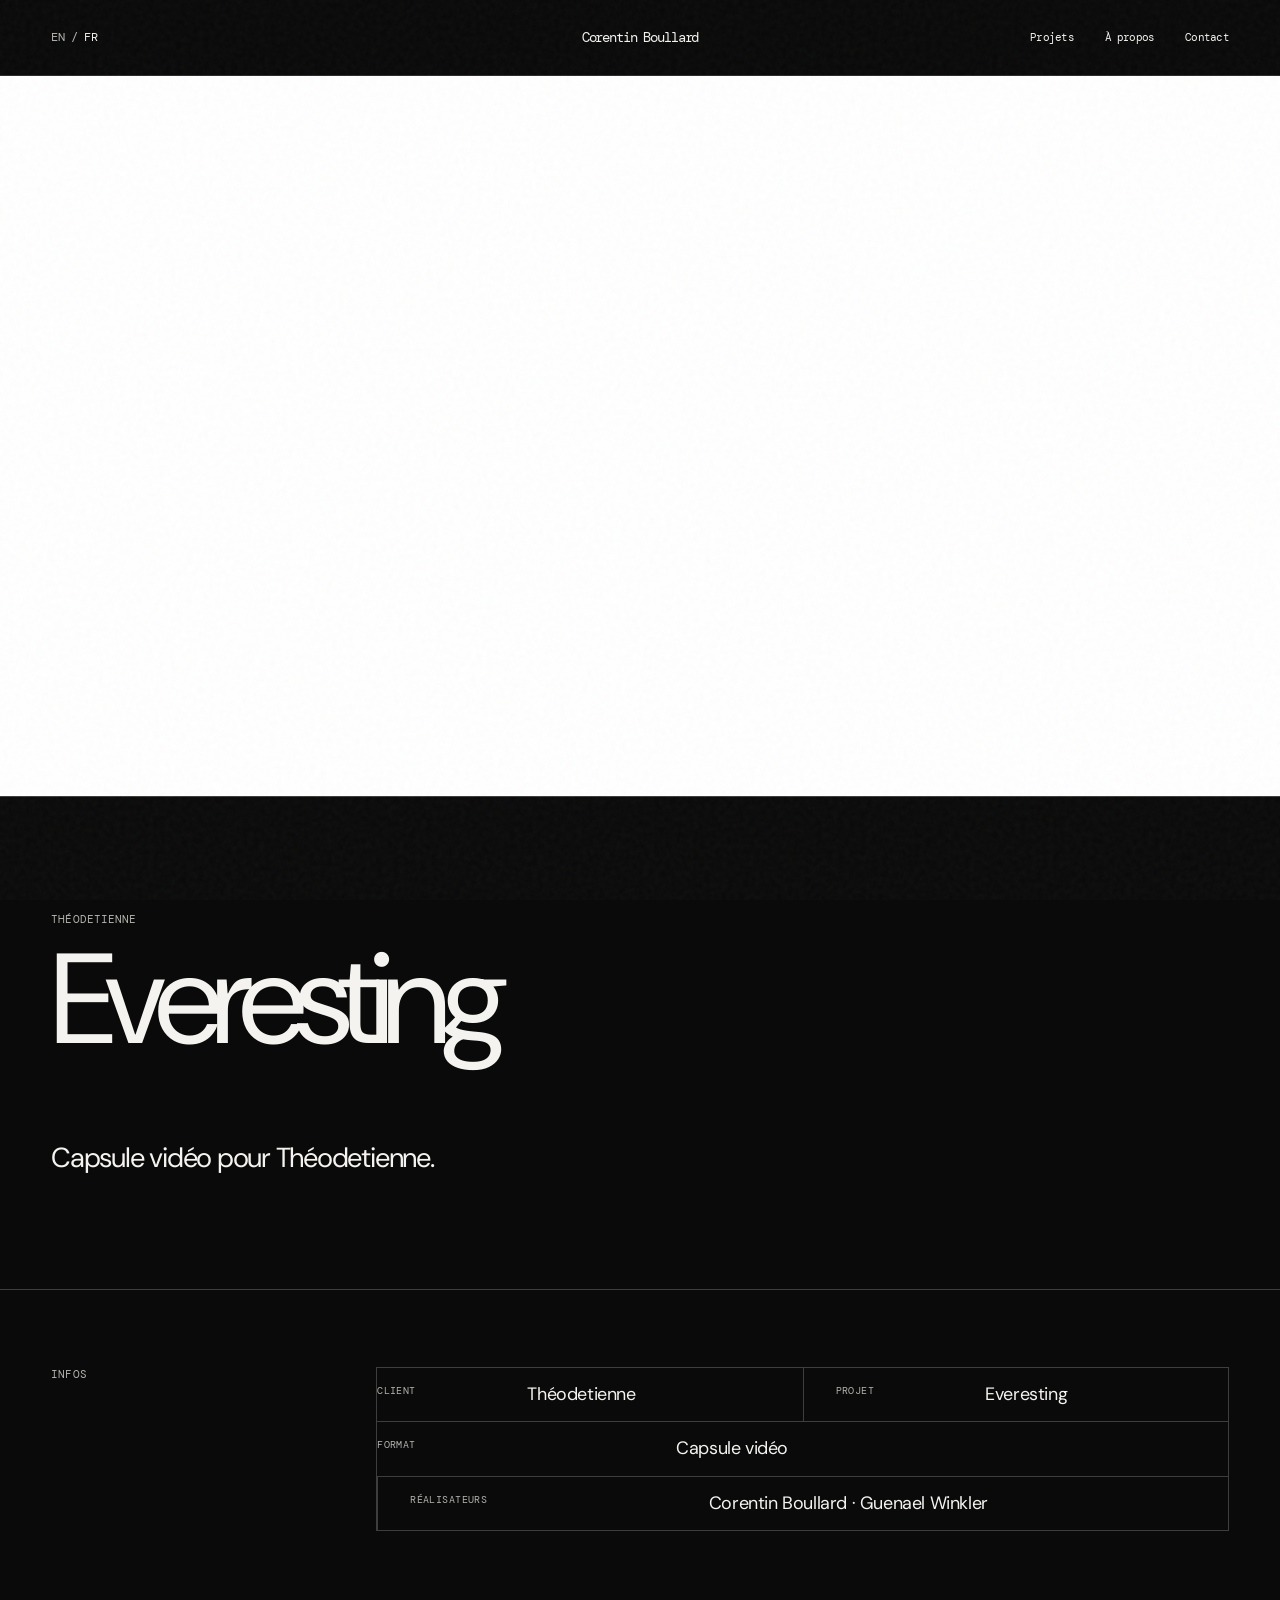
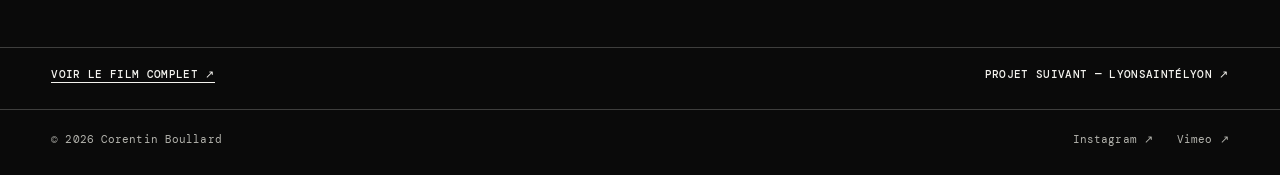
<file: project.html>
<!doctype html>
<html lang="fr">
  <head>
    <meta charset="UTF-8" />
    <meta name="viewport" content="width=device-width, initial-scale=1.0" />
    <meta name="description" content="Projet vidéo — Corentin Boullard." />
    <title>Projet — Corentin Boullard</title>
    <link rel="preconnect" href="https://fonts.googleapis.com" />
    <link rel="preconnect" href="https://fonts.gstatic.com" crossorigin />
    <link href="https://fonts.googleapis.com/css2?family=DM+Mono:wght@400;500&family=DM+Sans:opsz,wght@9..40,400;9..40,500;9..40,600&display=swap" rel="stylesheet" />
    <link rel="stylesheet" href="styles.css?v=20260717-1745" />
    <script>if (window.location.protocol === 'file:') document.documentElement.classList.add('is-file-preview');</script>
  </head>
  <body class="project-page" data-page="project">
    <div class="grain" aria-hidden="true"></div>
    <aside class="local-file-notice" aria-label="Lecture des vidéos" data-i18n-aria="localFile.aria">
      <span data-i18n="localFile.lead">Pour lire les films :</span>
      <a href="http://localhost:4173/"><span data-i18n="localFile.link">ouvrir le portfolio via localhost</span> <i aria-hidden="true">↗</i></a>
    </aside>

    <header class="site-header project-header">
      <div class="language-switch" role="group" aria-label="Choisir la langue" data-i18n-aria="language.aria">
        <button type="button" data-language="en" aria-pressed="false">EN</button><span aria-hidden="true">/</span><button type="button" data-language="fr" aria-pressed="true">FR</button>
      </div>
      <a class="wordmark" href="index.html" aria-label="Retour à l'accueil" data-i18n-aria="navigation.backHome">Corentin Boullard</a>
      <nav aria-label="Navigation principale" data-i18n-aria="navigation.aria">
        <a href="index.html#work" data-i18n="nav.work">Projets</a>
        <a href="index.html#about" data-i18n="nav.about">À propos</a>
        <a href="index.html#contact" data-i18n="nav.contact">Contact</a>
      </nav>
    </header>

    <main class="project-detail" id="top">
      <section class="detail-film" aria-label="Film du projet" data-i18n-aria="project.filmAria">
        <div class="detail-film-frame" id="detail-film-frame">
          <iframe id="detail-film" title="Film du projet" data-i18n-title="project.filmAria" allow="autoplay; encrypted-media; picture-in-picture" referrerpolicy="strict-origin-when-cross-origin" allowfullscreen></iframe>
        </div>
      </section>

      <section class="detail-intro section" aria-labelledby="project-title">
        <p class="eyebrow" id="project-client">Client</p>
        <h1 id="project-title" hidden></h1>
        <p class="detail-description" id="project-description"></p>
      </section>

      <section class="detail-information section" aria-labelledby="info-title">
        <p class="eyebrow" id="info-title" data-i18n="project.info">Infos</p>
        <dl class="detail-meta-list">
          <div>
            <dt data-i18n="project.client">Client</dt>
            <dd id="detail-client"></dd>
          </div>
          <div id="detail-project-row">
            <dt data-i18n="project.project">Projet</dt>
            <dd id="detail-project"></dd>
          </div>
          <div class="detail-meta-wide">
            <dt data-i18n="project.format">Format</dt>
            <dd id="detail-format"></dd>
          </div>
          <div class="detail-meta-wide">
            <dt data-i18n="project.directors">Réalisateurs</dt>
            <dd id="detail-directors"></dd>
          </div>
        </dl>
      </section>

      <section class="detail-links section" aria-label="Liens du projet" data-i18n-aria="project.linksAria">
        <a class="detail-youtube" id="detail-youtube" href="#" target="_blank" rel="noreferrer"><span data-i18n="project.fullFilm">Voir le film complet</span> <span aria-hidden="true">↗</span></a>
        <a class="detail-next" id="detail-next" href="#"><span id="detail-next-label">Projet suivant</span> <span aria-hidden="true">↗</span></a>
      </section>
    </main>

    <footer class="site-footer">
      <p>© <span id="year"></span> Corentin Boullard</p>
      <div class="social-links">
        <a href="https://www.instagram.com/" target="_blank" rel="noreferrer">Instagram <span aria-hidden="true">↗</span></a>
        <a href="https://vimeo.com/" target="_blank" rel="noreferrer">Vimeo <span aria-hidden="true">↗</span></a>
      </div>
    </footer>

    <script src="youtube-segment-loop.js?v=20260717-1745"></script>
    <script src="language.js?v=20260717-1745"></script>
    <script src="project.js?v=20260717-1745"></script>
  </body>
</html>
</file>
<file: styles.css>
@font-face {
  font-family: "Vulf Mono Italic";
  src: url("https://framerusercontent.com/assets/CtORyL1HoXpSRjh696kYlRRcNnY.woff2") format("woff2");
  font-display: swap;
  font-style: normal;
  font-weight: 400;
}

:root {
  color-scheme: dark;
  --ink: #f4f3ef;
  --muted: #b3b3ad;
  --ground: #0a0a0a;
  --line: rgba(244, 243, 239, 0.22);
  --side: clamp(1.25rem, 4vw, 4.5rem);
  --ease: cubic-bezier(.22, .61, .36, 1);
  --display: "Vulf Mono Italic", "DM Mono", monospace;
}

* { box-sizing: border-box; }
[hidden] { display: none !important; }

html { scroll-behavior: smooth; background: var(--ground); }

body {
  min-width: 320px;
  margin: 0;
  color: var(--ink);
  background: var(--ground);
  font-family: "DM Sans", Helvetica, Arial, sans-serif;
  font-size: 16px;
  font-weight: 400;
  letter-spacing: -0.025em;
  overflow-x: hidden;
}

button, a { font: inherit; }
a { color: inherit; text-decoration: none; }
button { color: inherit; }

.grain {
  position: fixed;
  z-index: 10;
  inset: 0;
  pointer-events: none;
  opacity: .11;
  background-image: url("data:image/svg+xml,%3Csvg viewBox='0 0 180 180' xmlns='http://www.w3.org/2000/svg'%3E%3Cfilter id='n'%3E%3CfeTurbulence type='fractalNoise' baseFrequency='.9' numOctaves='4' stitchTiles='stitch'/%3E%3C/filter%3E%3Crect width='100%25' height='100%25' filter='url(%23n)' opacity='.38'/%3E%3C/svg%3E");
}

.local-file-notice { display: none; }
.is-file-preview .local-file-notice { position: fixed; z-index: 20; right: var(--side); bottom: 1.25rem; display: flex; align-items: center; gap: .65rem 1rem; max-width: min(34rem, calc(100% - (var(--side) * 2))); padding: .8rem 1rem; border: 1px solid var(--line); background: rgba(10, 10, 10, .94); color: var(--muted); font: 400 .68rem/1.35 "DM Mono", monospace; letter-spacing: .01em; }
.is-file-preview .local-file-notice a { color: var(--ink); border-bottom: 1px solid var(--ink); }
.is-file-preview .local-file-notice i { font-style: normal; }

.site-header {
  position: fixed;
  z-index: 8;
  top: 0;
  left: 0;
  display: flex;
  justify-content: center;
  align-items: center;
  width: 100%;
  min-height: 4.75rem;
  padding: 1.1rem var(--side);
  border-bottom: 1px solid rgba(244, 243, 239, .14);
  background: rgba(10, 10, 10, .94);
  backdrop-filter: blur(12px);
}

.wordmark, .eyebrow, .site-header nav, .project-caption p, .hero-index, .site-footer, .about-note {
  font-family: "DM Mono", monospace;
  font-size: .68rem;
  line-height: 1.35;
  letter-spacing: .01em;
}

.wordmark { position: absolute; left: 50%; font-family: var(--display); font-size: .9rem; font-weight: 400; letter-spacing: -.08em; transform: translateX(-50%); }
.language-switch { position: absolute; left: var(--side); display: flex; align-items: center; gap: .38rem; color: var(--muted); font: 400 .76rem/1 var(--display); letter-spacing: -.07em; }
.language-switch button { padding: 0; border: 0; background: transparent; color: inherit; cursor: pointer; transition: color .2s ease; }
.language-switch button[aria-pressed="true"], .language-switch button:hover { color: var(--ink); }
.language-switch button:focus-visible { outline: 1px solid var(--ink); outline-offset: .28rem; }
.site-header nav { position: absolute; right: var(--side); display: flex; gap: clamp(1.1rem, 2.4vw, 2.3rem); font-family: var(--display); letter-spacing: -.07em; }
.site-header nav a { transition: opacity .25s ease; }
.site-header nav a:hover { opacity: .56; }

h1, h2, h3, p { margin-top: 0; }
h1, h2, h3 { font-weight: 400; }
.eyebrow { margin: 0; color: var(--muted); text-transform: uppercase; }
h2 { font-size: clamp(2.5rem, 5.6vw, 6.6rem); line-height: .93; letter-spacing: -.065em; }

.sr-only { position: absolute; width: 1px; height: 1px; padding: 0; margin: -1px; overflow: hidden; clip: rect(0, 0, 0, 0); white-space: nowrap; border: 0; }
.section { padding-right: var(--side); padding-left: var(--side); }
.portfolio-intro { display: flex; flex-direction: column; justify-content: space-between; min-height: 100svh; padding: clamp(8rem, 16vw, 13rem) var(--side) clamp(2.7rem, 6vw, 5rem); border-bottom: 1px solid var(--line); }
.intro-name { max-width: 100%; margin: auto 0; color: var(--ink); font-family: var(--display); font-size: clamp(4.25rem, 8.5vw, 9.4rem); font-weight: 400; line-height: .76; letter-spacing: -.12em; text-align: center; }
.intro-name span { display: inline; }
.intro-statement { max-width: 42ch; margin: 0 auto; color: var(--ink); font-family: var(--display); font-size: clamp(1rem, 1.55vw, 1.45rem); line-height: .98; letter-spacing: -.075em; text-align: center; }
.work { padding: 0; }
.work-heading { padding: .95rem var(--side); border-bottom: 1px solid var(--line); color: var(--ink); font-family: var(--display); font-size: clamp(1rem, 1.6vw, 1.35rem); line-height: 1; letter-spacing: -.06em; text-align: center; }

.projects {
  display: grid;
  grid-template-columns: repeat(2, minmax(0, 1fr));
  gap: 1px;
  align-items: start;
}
.project { position: relative; min-width: 0; }
.project-media {
  position: relative;
  display: block;
  width: 100%;
  overflow: hidden;
  background: #1a1a1a;
  aspect-ratio: 4 / 3;
}
.video-preview { display: block; width: 100%; height: 100%; border: 0; background: #000; }

/* Les films 16/9 sont recadrés dans le cadre 4/3, sans bandes noires. */
.project-media--cover .video-preview {
  position: absolute;
  top: 50%;
  left: 50%;
  width: 134%;
  height: 134%;
  transform: translate(-50%, -50%);
}
.project-media--cover-tight .video-preview { width: 144%; height: 144%; transform: translate(-48.5%, -50%); }

/* Les formats verticaux sont volontairement recadrés pour remplir la grille 4/3. */
.project-media--cover-portrait .video-preview {
  position: absolute;
  top: 50%;
  left: 50%;
  width: 238%;
  height: 238%;
  transform: translate(-50%, -50%);
}

/* Les extraits locaux remplissent le cadre sans conserver les bandes du lecteur YouTube. */
.project-media--native .video-preview { position: absolute; inset: 0; width: 100%; height: 100%; transform: none; object-fit: cover; object-position: center; }

.project-caption { position: absolute; z-index: 2; right: 0; bottom: 0; left: 0; display: flex; justify-content: space-between; align-items: end; gap: 1rem; padding: .85rem 1rem; color: var(--ink); pointer-events: none; }
.project-caption h3 { margin: 0; font: 500 .68rem/1.2 "DM Mono", monospace; letter-spacing: .02em; text-transform: uppercase; text-align: right; }
.project-caption p { flex: 0 1 auto; margin: 0; color: var(--ink); font: 500 .68rem/1.2 "DM Mono", monospace; letter-spacing: .02em; text-transform: uppercase; }
.project-link { position: absolute; z-index: 3; inset: 0; display: block; color: var(--ink); cursor: pointer; }
.project-link:focus-visible { outline: 1px solid var(--ink); outline-offset: -5px; }

.project-page .site-header { background: rgba(10, 10, 10, .98); }
.project-detail { padding-top: 4.75rem; }
.detail-film { border-bottom: 1px solid var(--line); }
.detail-film-frame { width: 100%; aspect-ratio: 16 / 9; background: #000; }
.detail-film-frame iframe { display: block; width: 100%; height: 100%; border: 0; }
.detail-film-frame--four-three { position: relative; aspect-ratio: 4 / 3; overflow: hidden; }
.detail-film-frame--four-three iframe { position: absolute; top: 50%; left: 50%; width: 144%; height: 144%; transform: translate(-48.5%, -50%); }
.detail-intro { padding-top: clamp(4.5rem, 9vw, 9rem); padding-bottom: clamp(4.5rem, 9vw, 9rem); }
.detail-intro .eyebrow { margin-bottom: 1.2rem; }
.detail-intro h1 { max-width: 14ch; margin: 0; font-size: clamp(3.4rem, 10vw, 11rem); line-height: .84; letter-spacing: -.085em; }
.detail-description { max-width: 34rem; margin: clamp(3.25rem, 7vw, 6rem) 0 0; font-size: clamp(1.2rem, 2.15vw, 2rem); line-height: 1.12; letter-spacing: -.045em; }
.detail-intro--without-title .detail-description { margin-top: 1.3rem; }
.detail-information { display: grid; grid-template-columns: minmax(8rem, .65fr) minmax(0, 2fr); gap: 3rem; padding-top: clamp(2.7rem, 6vw, 5rem); padding-bottom: clamp(4.5rem, 9vw, 8rem); border-top: 1px solid var(--line); }
.detail-meta-list { display: grid; grid-template-columns: repeat(2, minmax(0, 1fr)); gap: 0; margin: 0; border: 1px solid var(--line); border-bottom: 0; }
.detail-meta-list div { display: grid; grid-template-columns: minmax(6rem, .7fr) minmax(0, 1.3fr); gap: 1.2rem; padding: 1rem 0; border-bottom: 1px solid var(--line); }
.detail-meta-list div:nth-child(odd) { padding-right: 2rem; }
.detail-meta-list div:nth-child(even) { padding-left: 2rem; border-left: 1px solid var(--line); }
.detail-meta-list .detail-meta-wide { grid-column: 1 / -1; grid-template-columns: minmax(6rem, .7fr) minmax(0, 1.3fr); padding-right: 0; padding-left: 0; border-left: 0; }
.detail-meta-list--without-project > div:first-child { grid-column: 1 / -1; grid-template-columns: minmax(6rem, .7fr) minmax(0, 1.3fr); padding-right: 0; padding-left: 0; border-left: 0; }
.detail-meta-list dt, .detail-meta-list dd { margin: 0; }
.detail-meta-list dt { color: var(--muted); font: 400 .65rem/1.35 "DM Mono", monospace; letter-spacing: .04em; text-transform: uppercase; }
.detail-meta-list dd { font-size: clamp(.95rem, 1.4vw, 1.2rem); line-height: 1.2; }
.detail-links { display: flex; justify-content: space-between; align-items: baseline; gap: 2rem; padding-top: 1.2rem; padding-bottom: 1.6rem; border-top: 1px solid var(--line); }
.detail-youtube, .detail-next { font: 500 .7rem/1.35 "DM Mono", monospace; letter-spacing: .03em; text-transform: uppercase; }
.detail-youtube { border-bottom: 1px solid var(--ink); }
.detail-youtube:hover, .detail-next:hover { color: var(--muted); }

.about { padding-top: clamp(6.5rem, 12vw, 11rem); padding-bottom: clamp(8rem, 15vw, 14rem); border-top: 1px solid var(--line); }
.about-grid { display: grid; grid-template-columns: minmax(0, 1.8fr) minmax(12rem, .7fr); gap: 4rem; margin-top: clamp(4rem, 8vw, 7.5rem); }
.about-grid h2 { max-width: 13.5ch; margin: 0; }
.about-note { align-self: end; margin: 0; color: var(--muted); }

.contact { padding-top: clamp(5rem, 10vw, 9rem); padding-bottom: clamp(7rem, 14vw, 12rem); border-top: 1px solid var(--line); }
.contact .eyebrow { margin-bottom: clamp(2.2rem, 5vw, 4.5rem); }
.contact-email { display: inline-block; max-width: 100%; border-bottom: 1px solid var(--ink); font-size: clamp(2.2rem, 6.5vw, 8.5rem); line-height: .95; letter-spacing: -.075em; overflow-wrap: anywhere; transition: color .3s ease, border-color .3s ease; }
.contact-email:hover { color: var(--muted); border-color: var(--muted); }
.contact-instagram { display: flex; width: fit-content; align-items: baseline; gap: .5em; margin-top: clamp(1.25rem, 2.5vw, 2.2rem); color: var(--muted); font: 400 clamp(.9rem, 1.35vw, 1.15rem)/1 var(--display); letter-spacing: -.06em; transition: color .25s ease; }
.contact-instagram span { display: inline-block; font-family: "DM Mono", monospace; font-size: .8em; letter-spacing: 0; transition: transform .35s var(--ease); }
.contact-instagram:hover { color: var(--ink); }
.contact-instagram:hover span { transform: translate(.18em, -.18em); }

.site-footer { display: flex; justify-content: space-between; gap: 2rem; padding: 1.4rem var(--side) 1.75rem; border-top: 1px solid var(--line); color: var(--muted); }
.site-footer p { margin: 0; }
.social-links { display: flex; gap: 1.5rem; }
.social-links a { transition: color .25s ease; }
.social-links a:hover { color: var(--ink); }

.reveal { opacity: 0; transform: translateY(2rem); transition: opacity .8s var(--ease), transform .8s var(--ease); }
.reveal.is-visible { opacity: 1; transform: translateY(0); }

@media (max-width: 700px) {
  .is-file-preview .local-file-notice { right: 1.25rem; bottom: 1.25rem; left: 1.25rem; max-width: none; flex-wrap: wrap; }
  .site-header { justify-content: center; min-height: 5.75rem; padding-top: .9rem; padding-bottom: .85rem; }
  .language-switch { top: 1.05rem; left: var(--side); }
  .wordmark { top: .86rem; left: 50%; transform: translateX(-50%); }
  .site-header nav { right: auto; bottom: .82rem; left: 50%; gap: 1rem; font-size: .62rem; transform: translateX(-50%); white-space: nowrap; }
  .portfolio-intro { min-height: 92svh; padding-top: 7rem; padding-bottom: 2.2rem; }
  .intro-name { font-size: clamp(3.35rem, 16vw, 5.25rem); line-height: .82; letter-spacing: -.11em; }
  .intro-name span { display: block; }
  .intro-statement { max-width: 25ch; font-size: 1rem; }
  .projects { grid-template-columns: 1fr; gap: 1px; }
  .about-grid { display: block; }
  .about-note { margin-top: 2.8rem; }
  .site-footer { display: block; }
  .social-links { margin-top: 1.25rem; }
  .project-detail { padding-top: 5.75rem; }
  .detail-film-frame { aspect-ratio: 4 / 3; }
  .detail-information { display: block; }
  .detail-information > .eyebrow { margin-bottom: 2.3rem; }
  .detail-meta-list { grid-template-columns: 1fr; }
  .detail-meta-list div:nth-child(odd), .detail-meta-list div:nth-child(even) { padding-right: 0; padding-left: 0; border-left: 0; }
  .detail-links { display: grid; gap: 1.3rem; }
  .contact-email { max-width: none; font-size: min(5vw, 1.55rem); letter-spacing: -.08em; overflow-wrap: normal; white-space: nowrap; }
}

@media (prefers-reduced-motion: reduce) {
  html { scroll-behavior: auto; }
  *, *::before, *::after { animation-duration: .01ms !important; animation-iteration-count: 1 !important; transition-duration: .01ms !important; }
}
</file>
